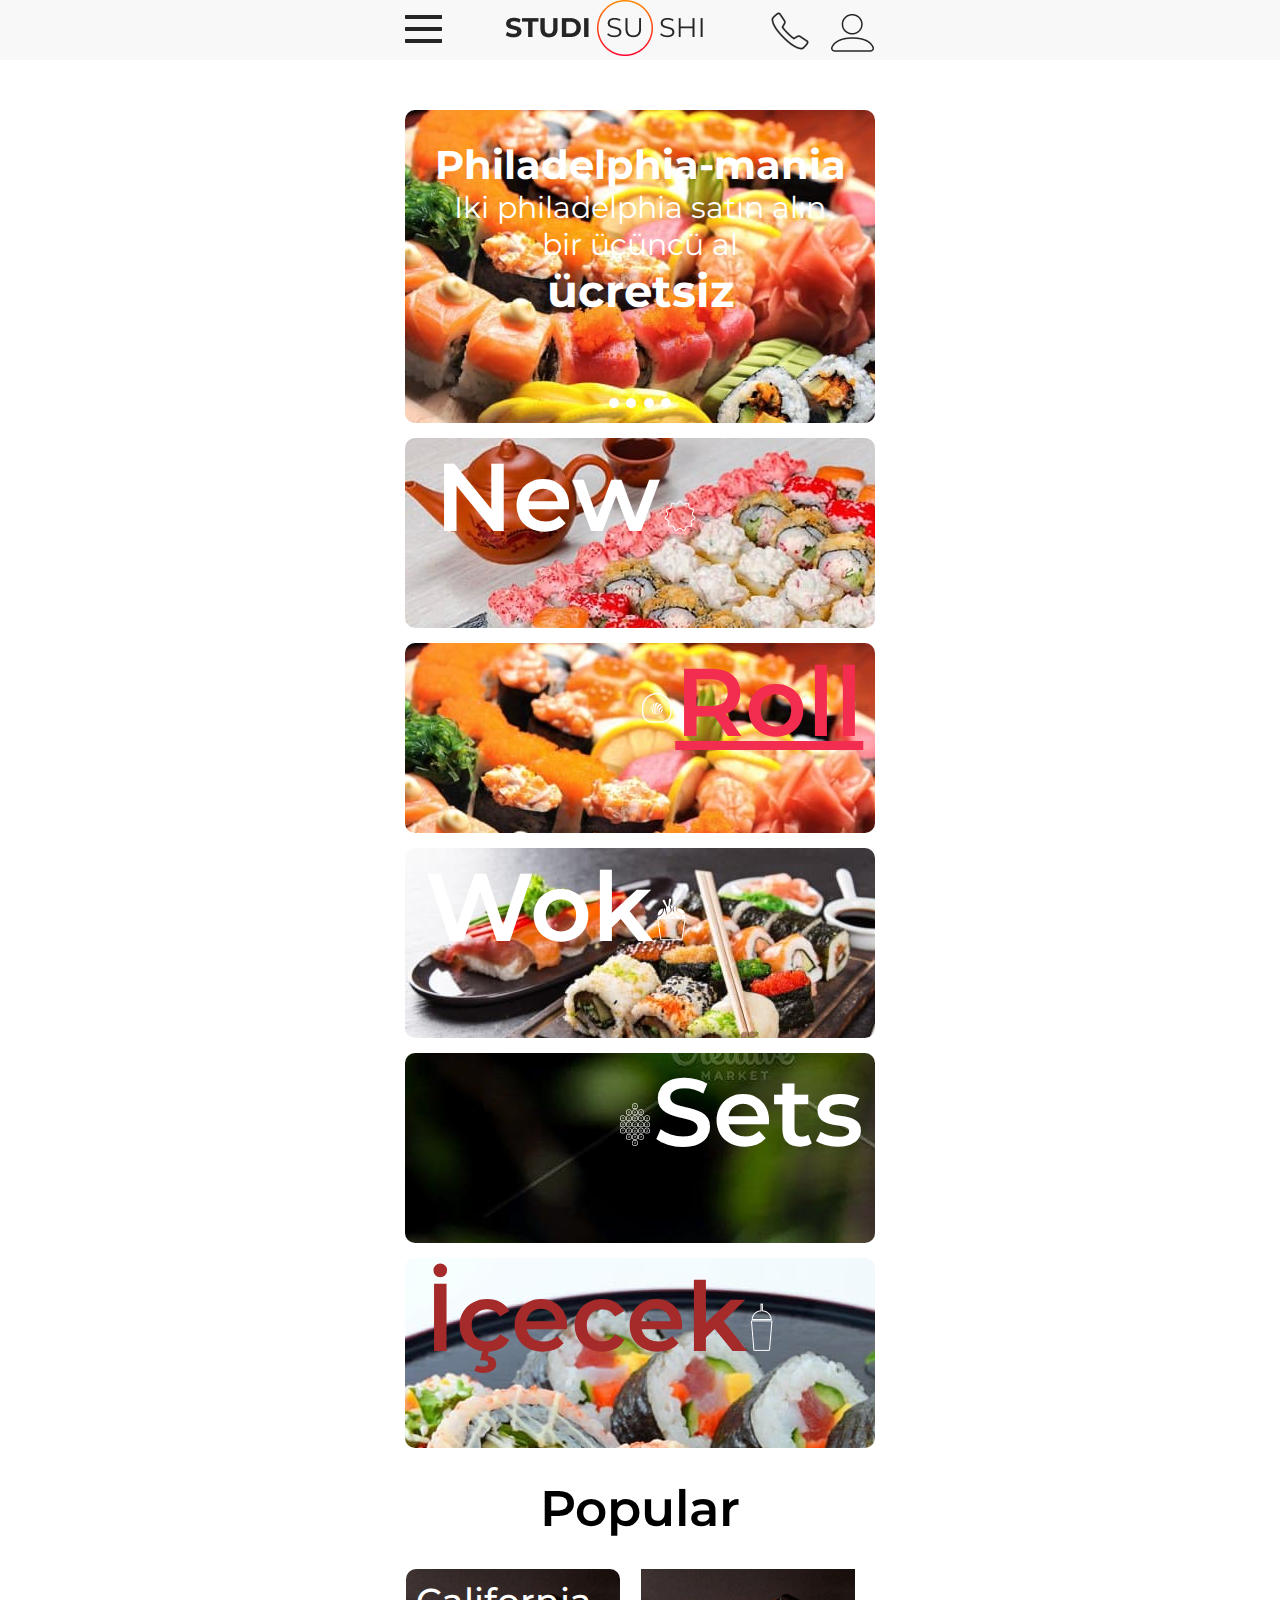
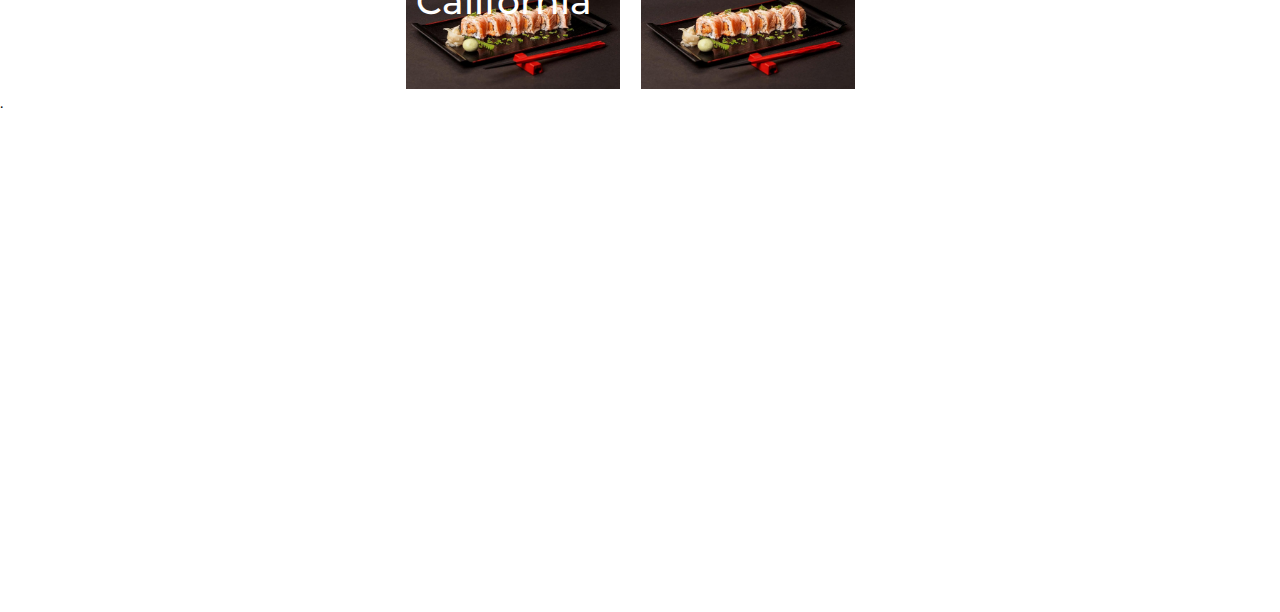
<file: ekran1/ekran1.html>
<!DOCTYPE html>
<html lang="en">
<head>
    <meta charset="UTF-8">
    <meta http-equiv="X-UA-Compatible" content="IE=edge">
    <meta name="viewport" content="width=device-width, initial-scale=1.0">
    <link rel="stylesheet" href="./uslub.css">
    <link href="https://fonts.googleapis.com/css2?family=Montserrat&display=swap" rel="stylesheet">
    <title>Ekran</title>
</head>
<body>
    <div class="bContainer">
        <div id="topper">
            <div class="container">
                <div class="upp">
                    <div class="burger">
                        <img src="../mgs/burger_b.png" alt="burger">
                    </div>
                    <div class="logo">
                        <img src="../mgs/Logo.png" alt="logo">
                    </div>
                    <div class="numb">
                        <img class="phoneTop" src="../mgs/phoneB.png" alt="peson">
                        <img src="../mgs/person.png" alt="persn">
                    </div>
                </div>
            </div>
        </div>
        <div id="picfNav">
            <div class="container">
                <div class="slider">
                    <p class="phila" >Philadelphia-mania</p>
                    <p class="iki">Iki philadelphia satın alın</p>
                    <p class="bir">bir üçüncü al</p>
                    <p class="uchret">ücretsiz</p>
                    <div class="dots">
                        <h1></h1>
                        <h1></h1>
                        <h1></h1>
                        <h1></h1>
                    </div>
                </div>
                <div class="column_images">
                    <div class="new col_ros">
                        <span class="big bp">New</span>
                        <span><img src="../mgs/1.png" alt="star"></span>
                    </div>
                    <div class="roll col_ros">
                        <div class="rol_bla">
                            <span> <img class="rol_img" src="../mgs/2.png" alt="roll"></span>
                            <span class="big broll">Roll</span>
                        </div>
                    </div>
                    <div class="col_ros wok " >
                        <span class="big bWok" >Wok</span>
                        <span><img src="../mgs/3.png" alt="wok"></span>
                    </div>
                    <div class="col_ros sets">
                        <div class="sets_bla">
                            <span class="sets_img"><img src="../mgs/4.png" alt="sets"></span>
                            <span class="big">Sets</span>
                        </div>
                    </div>
                    <div class="icecek col_ros">
                        <span class="big">İçecek</span>
                        <span><img src="../mgs/5.png" alt="coctale"></span>
                    </div>
                </div>
            </div>
        </div>
        <div id="popular">
            <div class="container">
                <p class="p_popular">Popular</p>
                <div class="popular_items">
                    <div class="top1">
                        <div class="top1_b1">
                            <img src="../mgs/sushi7.jpg" alt="">
                            <p class="top1_bla">California</p>
                        </div>
                        <div class="top1_b2">
                            <img src="../mgs/sushi7.jpg" alt="">
                        </div>
                    </div>
                </div>
            </div>
        </div>
    </div>
    <div class="pk">.</div>
</body>
</html>
</file>
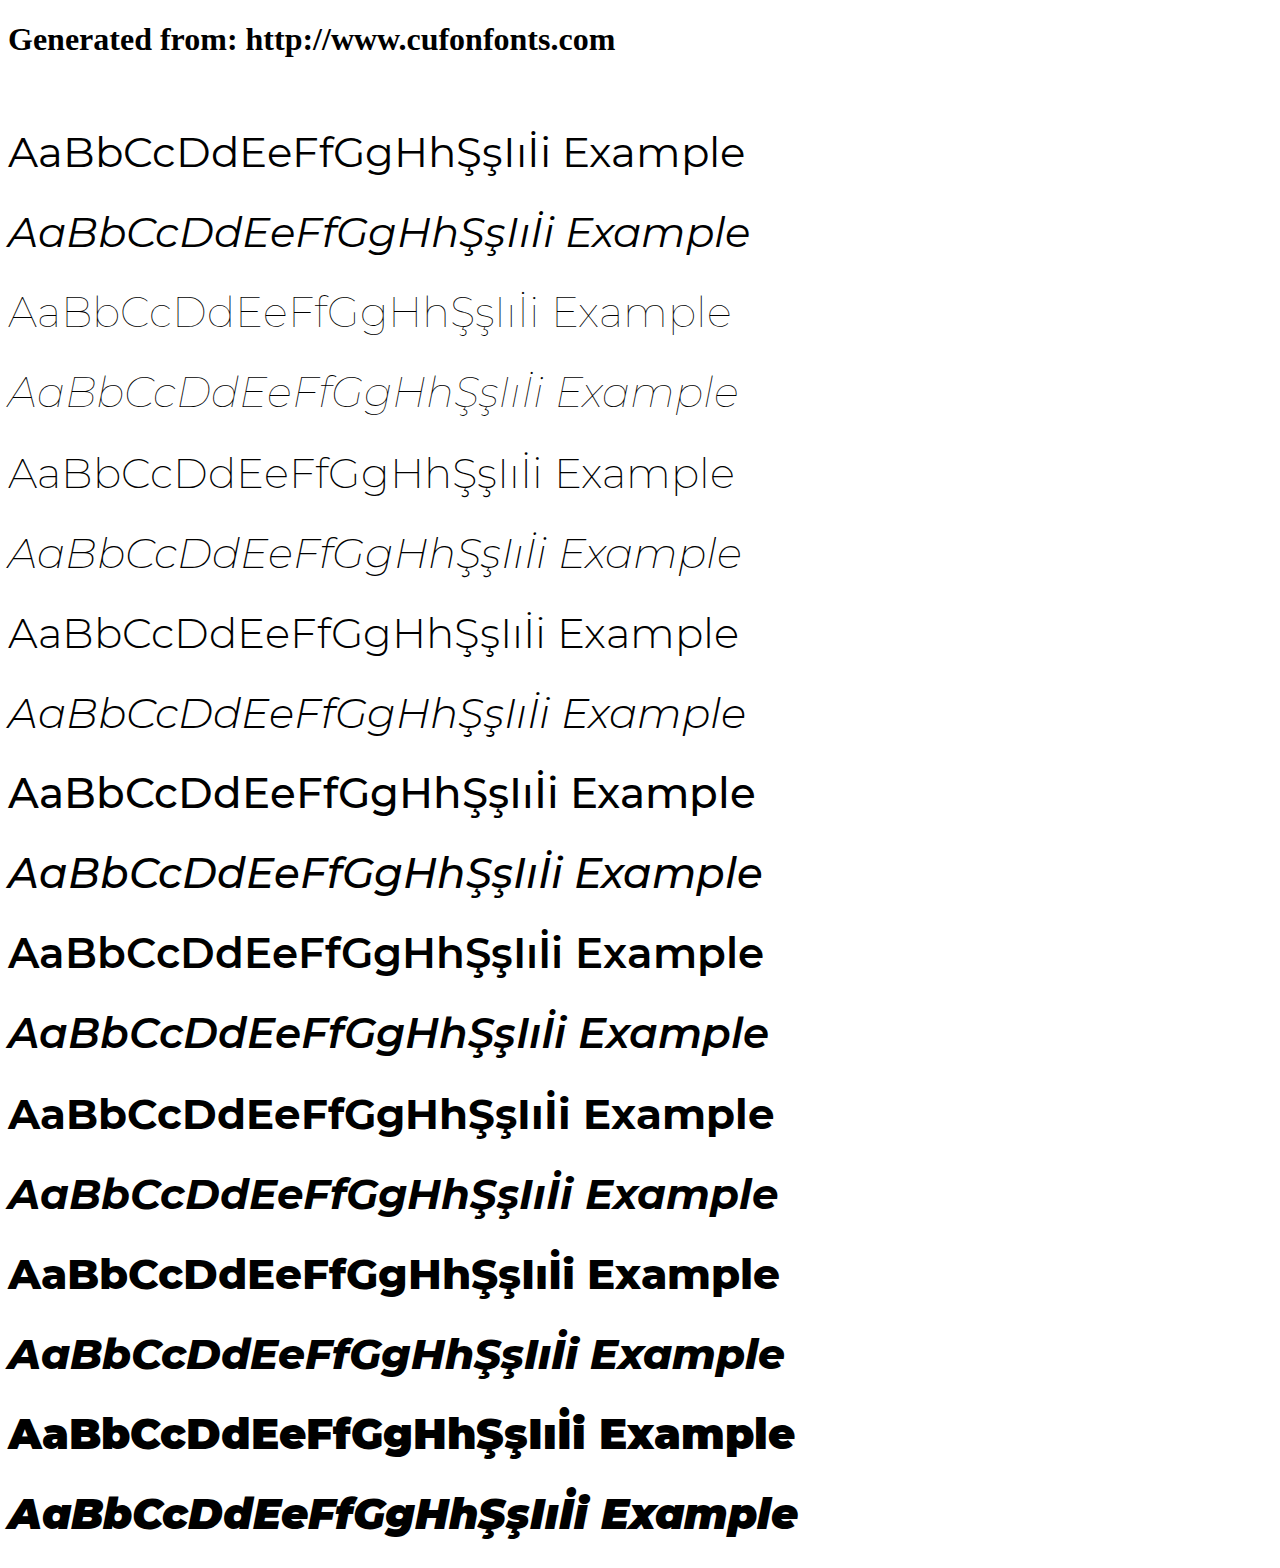
<file: fonts/example.html>
<!DOCTYPE html>
<html xmlns="http://www.w3.org/1999/xhtml">
<head>
    <meta http-equiv="Content-Type" content="text/html; charset=utf-8"/>
    <link rel="stylesheet" type="text/css"
          href="style.css"/>
</head>

<body>

<h1>Generated from: http://www.cufonfonts.com</h1><br/>
<h1 style="font-family:'Montserrat Regular';font-weight:normal;font-size:42px">AaBbCcDdEeFfGgHhŞşIıİi Example</h1>
<h1 style="font-family:'Montserrat Italic';font-weight:normal;font-size:42px">AaBbCcDdEeFfGgHhŞşIıİi Example</h1>
<h1 style="font-family:'Montserrat Thin';font-weight:normal;font-size:42px">AaBbCcDdEeFfGgHhŞşIıİi Example</h1>
<h1 style="font-family:'Montserrat Thin Italic';font-weight:normal;font-size:42px">AaBbCcDdEeFfGgHhŞşIıİi Example</h1>
<h1 style="font-family:'Montserrat ExtraLight';font-weight:normal;font-size:42px">AaBbCcDdEeFfGgHhŞşIıİi Example</h1>
<h1 style="font-family:'Montserrat ExtraLight Italic';font-weight:normal;font-size:42px">AaBbCcDdEeFfGgHhŞşIıİi Example</h1>
<h1 style="font-family:'Montserrat Light';font-weight:normal;font-size:42px">AaBbCcDdEeFfGgHhŞşIıİi Example</h1>
<h1 style="font-family:'Montserrat Light Italic';font-weight:normal;font-size:42px">AaBbCcDdEeFfGgHhŞşIıİi Example</h1>
<h1 style="font-family:'Montserrat Medium';font-weight:normal;font-size:42px">AaBbCcDdEeFfGgHhŞşIıİi Example</h1>
<h1 style="font-family:'Montserrat Medium Italic';font-weight:normal;font-size:42px">AaBbCcDdEeFfGgHhŞşIıİi Example</h1>
<h1 style="font-family:'Montserrat SemiBold';font-weight:normal;font-size:42px">AaBbCcDdEeFfGgHhŞşIıİi Example</h1>
<h1 style="font-family:'Montserrat SemiBold Italic';font-weight:normal;font-size:42px">AaBbCcDdEeFfGgHhŞşIıİi Example</h1>
<h1 style="font-family:'Montserrat Bold';font-weight:normal;font-size:42px">AaBbCcDdEeFfGgHhŞşIıİi Example</h1>
<h1 style="font-family:'Montserrat Bold Italic';font-weight:normal;font-size:42px">AaBbCcDdEeFfGgHhŞşIıİi Example</h1>
<h1 style="font-family:'Montserrat ExtraBold';font-weight:normal;font-size:42px">AaBbCcDdEeFfGgHhŞşIıİi Example</h1>
<h1 style="font-family:'Montserrat ExtraBold Italic';font-weight:normal;font-size:42px">AaBbCcDdEeFfGgHhŞşIıİi Example</h1>
<h1 style="font-family:'Montserrat Black';font-weight:normal;font-size:42px">AaBbCcDdEeFfGgHhŞşIıİi Example</h1>
<h1 style="font-family:'Montserrat Black Italic';font-weight:normal;font-size:42px">AaBbCcDdEeFfGgHhŞşIıİi Example</h1>


</body>
</html>
</file>
<file: ekran1/uslub.css>
* {
  margin: 0;
  padding: 0;
  font-family: 'Montserrat';
  -webkit-box-sizing: border-box;
          box-sizing: border-box;
}

.bContainer #topper {
  background-color: #f8f8f8;
}

.container {
  width: 470px;
  margin: 0 auto;
}

.upp {
  display: -webkit-box;
  display: -ms-flexbox;
  display: flex;
  -webkit-box-pack: justify;
      -ms-flex-pack: justify;
          justify-content: space-between;
}

.burger {
  padding-top: 15px;
}

.numb {
  padding-top: 10px;
}

.numb .phoneTop {
  padding-right: 15px;
}

#picfNav {
  padding-top: 50px;
}

.slider {
  background-image: url(../mgs/sushi3.jpg);
  border-radius: 10px;
}

.slider p {
  text-align: center;
  color: #fff;
}

.phila {
  padding-top: 30px;
  font-size: 40px;
  font-weight: 700;
  line-height: 49px;
}

.iki, .bir {
  font-size: 30px;
  font-weight: 400;
  line-height: 37px;
}

.uchret {
  font-size: 45px;
  font-style: normal;
  font-weight: 700;
  line-height: 55px;
  letter-spacing: 0em;
  text-align: left;
  padding-bottom: 80px;
}

.dots {
  margin: auto;
  width: 15%;
  display: -webkit-box;
  display: -ms-flexbox;
  display: flex;
  -ms-flex-pack: distribute;
      justify-content: space-around;
  padding-bottom: 15px;
}

.dots h1 {
  -webkit-box-shadow: 0px 0px 4px 0px #000000 70%;
          box-shadow: 0px 0px 4px 0px #000000 70%;
  display: inline-block;
  width: 10px;
  height: 10px;
  border-radius: 50%;
  background-color: #fff;
}

.col_ros {
  width: 470px;
  height: 190px;
  margin-top: 15px;
  border-radius: 10px;
}

.new {
  background-image: url(../mgs/sushi2.jpg);
}

.roll {
  background-image: url(../mgs/sushi3.jpg);
}

.roll .rol_bla {
  float: right;
  display: -webkit-box;
  display: -ms-flexbox;
  display: flex;
  width: 50%;
  -ms-flex-pack: distribute;
      justify-content: space-around;
  position: relative;
}

.roll .rol_bla .rol_img {
  position: absolute;
  top: 50px;
  left: 2px;
}

.roll .rol_bla .broll {
  color: #F32D50;
  text-decoration: underline;
}

.wok {
  background-image: url(../mgs/sushi4.jpg);
  color: #fff;
  padding-left: 20px;
}

.sets {
  color: #fff;
  background-image: url(../mgs/sushi5.jpg);
}

.sets .sets_bla {
  float: right;
  display: -webkit-box;
  display: -ms-flexbox;
  display: flex;
  width: 50%;
  -ms-flex-pack: distribute;
      justify-content: space-around;
  position: relative;
}

.sets .sets_bla .sets_img {
  position: absolute;
  top: 50px;
  left: -20px;
}

.icecek {
  background-image: url(../mgs/sushi6.jpg);
  color: brown;
  padding-left: 20px;
  margin-bottom: 30px;
}

.big {
  font-size: 96px;
  font-weight: 600;
}

.bp {
  color: #fff;
  padding-left: 30px;
}

.p_popular {
  font-size: 50px;
  font-weight: 600;
  text-align: center;
}

.popular_items {
  padding-top: 30px;
}

.top1 {
  display: -webkit-box;
  display: -ms-flexbox;
  display: flex;
  -ms-flex-pack: distribute;
      justify-content: space-around;
}

.top1_b1 {
  position: relative;
  width: 49.5%;
  border-radius: 10px;
}

.top1_b1 img {
  border-top-left-radius: 10px;
  border-top-right-radius: 10px;
  height: 120px;
}

.top1_b1 .top1_bla {
  position: absolute;
  top: 10px;
  left: 10px;
  font-size: 36px;
  font-weight: 500;
  color: #fff;
}

.top1_b2 {
  width: 49.5%;
}

.top1_b2 img {
  height: 120px;
}

.pk {
  margin-bottom: 500px;
}
/*# sourceMappingURL=uslub.css.map */
</file>
<file: fonts/style.css>
/* #### Generated By: http://www.cufonfonts.com #### */

    @font-face {
    font-family: 'Montserrat Regular';
    font-style: normal;
    font-weight: normal;
    src: local('Montserrat Regular'), url('Montserrat-Regular.woff') format('woff');
    }
    

    @font-face {
    font-family: 'Montserrat Italic';
    font-style: normal;
    font-weight: normal;
    src: local('Montserrat Italic'), url('Montserrat-Italic.woff') format('woff');
    }
    

    @font-face {
    font-family: 'Montserrat Thin';
    font-style: normal;
    font-weight: normal;
    src: local('Montserrat Thin'), url('Montserrat-Thin.woff') format('woff');
    }
    

    @font-face {
    font-family: 'Montserrat Thin Italic';
    font-style: normal;
    font-weight: normal;
    src: local('Montserrat Thin Italic'), url('Montserrat-ThinItalic.woff') format('woff');
    }
    

    @font-face {
    font-family: 'Montserrat ExtraLight';
    font-style: normal;
    font-weight: normal;
    src: local('Montserrat ExtraLight'), url('Montserrat-ExtraLight.woff') format('woff');
    }
    

    @font-face {
    font-family: 'Montserrat ExtraLight Italic';
    font-style: normal;
    font-weight: normal;
    src: local('Montserrat ExtraLight Italic'), url('Montserrat-ExtraLightItalic.woff') format('woff');
    }
    

    @font-face {
    font-family: 'Montserrat Light';
    font-style: normal;
    font-weight: normal;
    src: local('Montserrat Light'), url('Montserrat-Light.woff') format('woff');
    }
    

    @font-face {
    font-family: 'Montserrat Light Italic';
    font-style: normal;
    font-weight: normal;
    src: local('Montserrat Light Italic'), url('Montserrat-LightItalic.woff') format('woff');
    }
    

    @font-face {
    font-family: 'Montserrat Medium';
    font-style: normal;
    font-weight: normal;
    src: local('Montserrat Medium'), url('Montserrat-Medium.woff') format('woff');
    }
    

    @font-face {
    font-family: 'Montserrat Medium Italic';
    font-style: normal;
    font-weight: normal;
    src: local('Montserrat Medium Italic'), url('Montserrat-MediumItalic.woff') format('woff');
    }
    

    @font-face {
    font-family: 'Montserrat SemiBold';
    font-style: normal;
    font-weight: normal;
    src: local('Montserrat SemiBold'), url('Montserrat-SemiBold.woff') format('woff');
    }
    

    @font-face {
    font-family: 'Montserrat SemiBold Italic';
    font-style: normal;
    font-weight: normal;
    src: local('Montserrat SemiBold Italic'), url('Montserrat-SemiBoldItalic.woff') format('woff');
    }
    

    @font-face {
    font-family: 'Montserrat Bold';
    font-style: normal;
    font-weight: normal;
    src: local('Montserrat Bold'), url('Montserrat-Bold.woff') format('woff');
    }
    

    @font-face {
    font-family: 'Montserrat Bold Italic';
    font-style: normal;
    font-weight: normal;
    src: local('Montserrat Bold Italic'), url('Montserrat-BoldItalic.woff') format('woff');
    }
    

    @font-face {
    font-family: 'Montserrat ExtraBold';
    font-style: normal;
    font-weight: normal;
    src: local('Montserrat ExtraBold'), url('Montserrat-ExtraBold.woff') format('woff');
    }
    

    @font-face {
    font-family: 'Montserrat ExtraBold Italic';
    font-style: normal;
    font-weight: normal;
    src: local('Montserrat ExtraBold Italic'), url('Montserrat-ExtraBoldItalic.woff') format('woff');
    }
    

    @font-face {
    font-family: 'Montserrat Black';
    font-style: normal;
    font-weight: normal;
    src: local('Montserrat Black'), url('Montserrat-Black.woff') format('woff');
    }
    

    @font-face {
    font-family: 'Montserrat Black Italic';
    font-style: normal;
    font-weight: normal;
    src: local('Montserrat Black Italic'), url('Montserrat-BlackItalic.woff') format('woff');
    }
</file>
